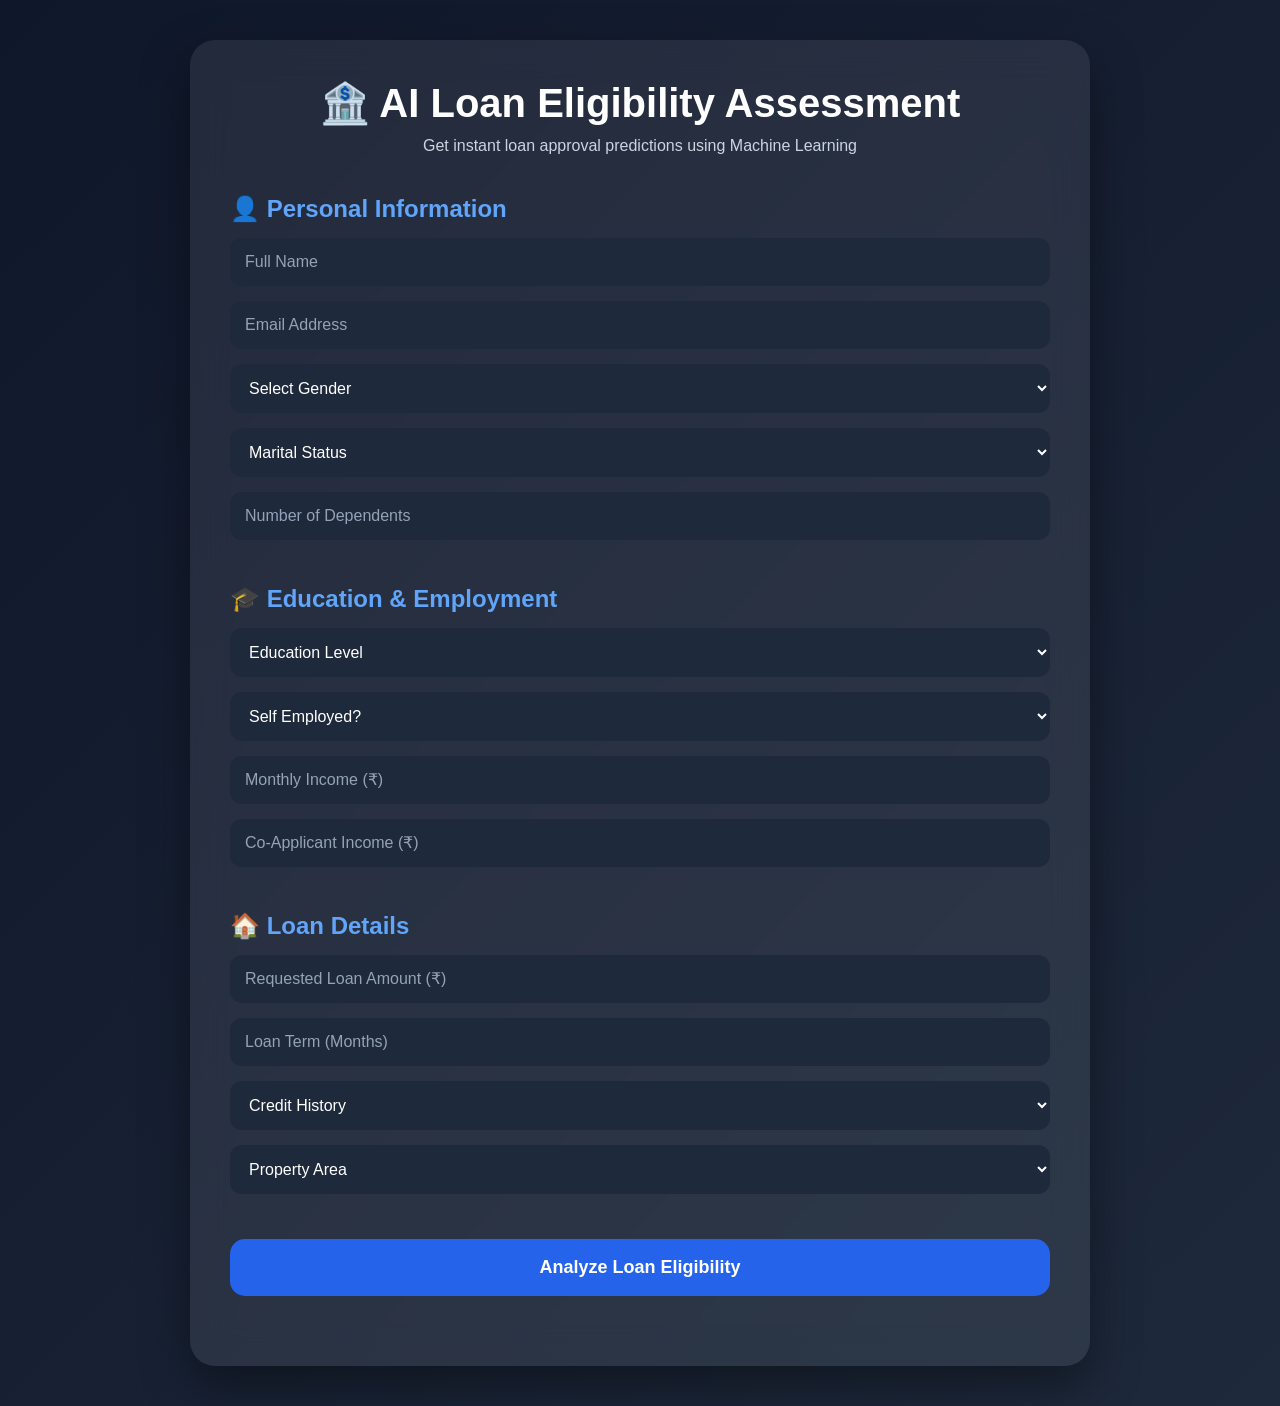
<file: frontend/index.html>
<!DOCTYPE html>
<html lang="en">
<head>
    <meta charset="UTF-8">
    <meta name="viewport" content="width=device-width, initial-scale=1.0">
    <title>AI Loan Eligibility Assessment</title>
    <link rel="stylesheet" href="style.css">
</head>
<body>

<div class="container">

    <div class="header">
        <h1>🏦 AI Loan Eligibility Assessment</h1>
        <p>Get instant loan approval predictions using Machine Learning</p>
    </div>

    <form id="loanForm">

        <div class="section">
            <h2>👤 Personal Information</h2>

            <input type="text" placeholder="Full Name" required>
            <input type="email" placeholder="Email Address" required>

            <select id="Gender" required>
                <option value="">Select Gender</option>
                <option value="1">Male</option>
                <option value="0">Female</option>
            </select>

            <select id="Married" required>
                <option value="">Marital Status</option>
                <option value="1">Married</option>
                <option value="0">Single</option>
            </select>

            <input type="number" id="Dependents" placeholder="Number of Dependents" required>
        </div>

        <div class="section">
            <h2>🎓 Education & Employment</h2>

            <select id="Education" required>
                <option value="">Education Level</option>
                <option value="1">Graduate</option>
                <option value="0">Not Graduate</option>
            </select>

            <select id="Self_Employed" required>
                <option value="">Self Employed?</option>
                <option value="1">Yes</option>
                <option value="0">No</option>
            </select>

            <input type="number" id="ApplicantIncome" placeholder="Monthly Income (₹)" required>

            <input type="number" id="CoapplicantIncome" placeholder="Co-Applicant Income (₹)" required>
        </div>

        <div class="section">
            <h2>🏠 Loan Details</h2>

            <input type="number" id="LoanAmount" placeholder="Requested Loan Amount (₹)" required>

            <input type="number" id="Loan_Amount_Term" placeholder="Loan Term (Months)" required>

            <select id="Credit_History" required>
                <option value="">Credit History</option>
                <option value="1">Good Credit History</option>
                <option value="0">Poor Credit History</option>
            </select>

            <select id="Property_Area" required>
                <option value="">Property Area</option>
                <option value="0">Rural</option>
                <option value="1">Semi Urban</option>
                <option value="2">Urban</option>
            </select>
        </div>

        <button type="submit">
            Analyze Loan Eligibility
        </button>

    </form>

    <div id="result"></div>

</div>

<script src="script.js"></script>

</body>
</html>
</file>
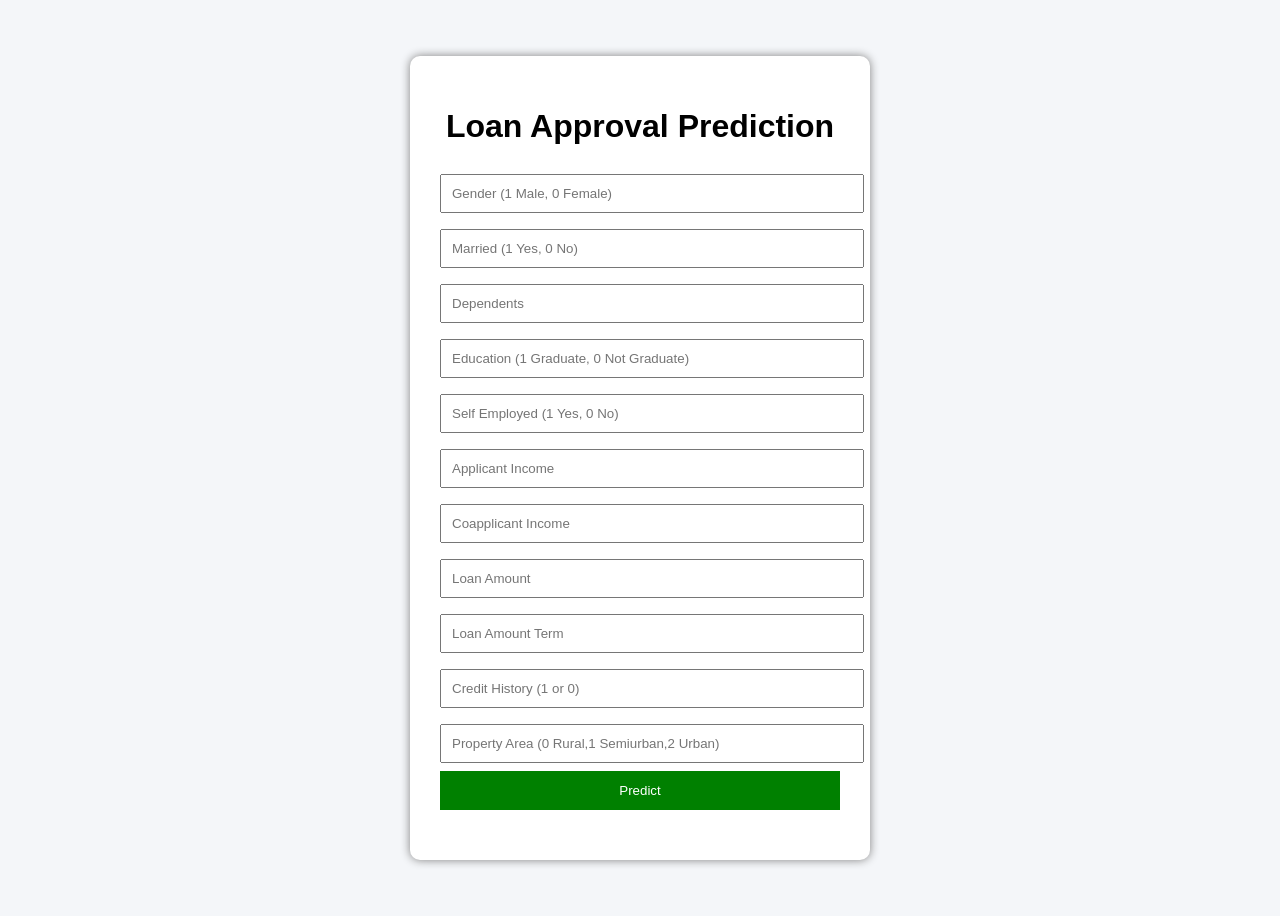
<file: frontend/frontend/index.html>
<!DOCTYPE html>
<html>
<head>
    <title>Loan Approval Prediction</title>
    <link rel="stylesheet" href="style.css">
</head>
<body>

    <div class="container">
        <h1>Loan Approval Prediction</h1>

        <form id="loanForm">
            <input type="number" id="Gender" placeholder="Gender (1 Male, 0 Female)" required>
            <input type="number" id="Married" placeholder="Married (1 Yes, 0 No)" required>
            <input type="number" id="Dependents" placeholder="Dependents" required>
            <input type="number" id="Education" placeholder="Education (1 Graduate, 0 Not Graduate)" required>
            <input type="number" id="Self_Employed" placeholder="Self Employed (1 Yes, 0 No)" required>
            <input type="number" id="ApplicantIncome" placeholder="Applicant Income" required>
            <input type="number" id="CoapplicantIncome" placeholder="Coapplicant Income" required>
            <input type="number" id="LoanAmount" placeholder="Loan Amount" required>
            <input type="number" id="Loan_Amount_Term" placeholder="Loan Amount Term" required>
            <input type="number" id="Credit_History" placeholder="Credit History (1 or 0)" required>
            <input type="number" id="Property_Area" placeholder="Property Area (0 Rural,1 Semiurban,2 Urban)" required>

            <button type="submit">Predict</button>
        </form>

        <h2 id="result"></h2>
    </div>

    <script src="script.js"></script>

</body>
</html>
</file>
<file: frontend/style.css>
*{
    margin:0;
    padding:0;
    box-sizing:border-box;
}

body{
    font-family: Arial, sans-serif;
    background: linear-gradient(135deg,#0f172a,#1e293b);
    min-height:100vh;
    display:flex;
    justify-content:center;
    padding:40px;
    color:white;
}

.container{
    width:900px;
    background:rgba(255,255,255,0.08);
    backdrop-filter: blur(20px);
    padding:40px;
    border-radius:25px;
    box-shadow:0 20px 50px rgba(0,0,0,0.4);
}

.header{
    text-align:center;
    margin-bottom:40px;
}

.header h1{
    font-size:40px;
    margin-bottom:10px;
}

.header p{
    color:#cbd5e1;
}

.section{
    margin-bottom:30px;
}

.section h2{
    margin-bottom:15px;
    color:#60a5fa;
}

input,
select{
    width:100%;
    padding:15px;
    margin-bottom:15px;
    border:none;
    border-radius:12px;
    background:#1e293b;
    color:white;
    font-size:16px;
}

input::placeholder{
    color:#94a3b8;
}

button{
    width:100%;
    padding:18px;
    border:none;
    border-radius:15px;
    background:#2563eb;
    color:white;
    font-size:18px;
    font-weight:bold;
    cursor:pointer;
    transition:0.3s;
}

button:hover{
    background:#1d4ed8;
}

#result{
    margin-top:30px;
    text-align:center;
    font-size:28px;
    font-weight:bold;
}
</file>
<file: frontend/frontend/style.css>
body {
    font-family: Arial, sans-serif;
    background: #f4f6f9;
    display: flex;
    justify-content: center;
    align-items: center;
    height: 100vh;
}


.container {
    background: white;
    padding: 30px;
    width: 400px;
    border-radius: 10px;
    box-shadow: 0px 0px 10px gray;
}


h1 {
    text-align: center;
}


input {
    width: 100%;
    padding: 10px;
    margin: 8px 0;
}


button {
    width: 100%;
    padding: 12px;
    background: green;
    color: white;
    border: none;
    cursor: pointer;
}


button:hover {
    background: darkgreen;
}


#result {
    text-align: center;
    margin-top: 20px;
}
</file>
